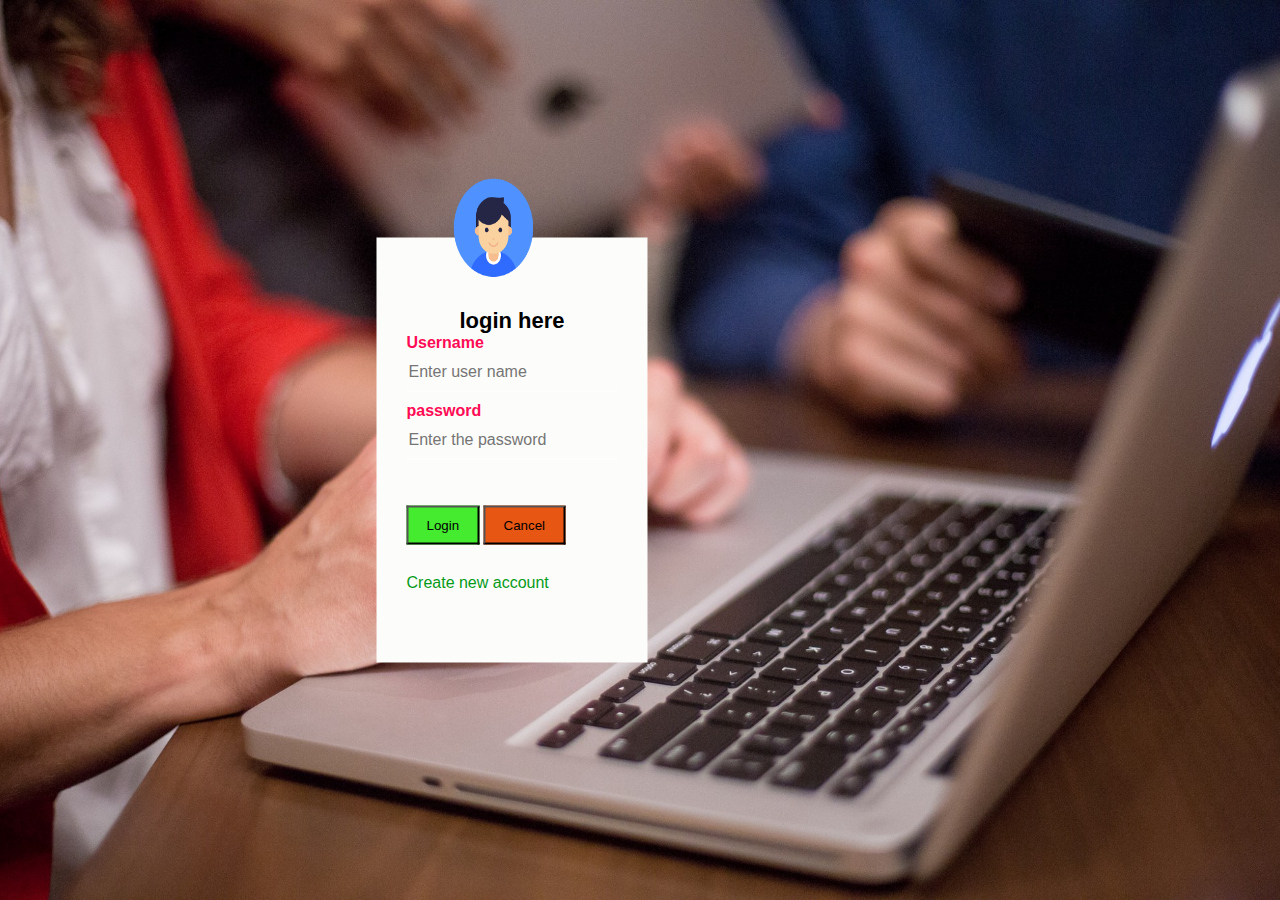
<file: login.html>
<html>

<head>
    <title>login page</title>
    <link rel="stylesheet" type="text/css" href="style3.css">
    <script type="text/javascript" src="mks.js"></script>
</head>

<body>
    <div class="login">
        <img src="user.png" class="user">
        <h1>login here</h1>
        <p>Username</p>
        <input type="text" name="uname" placeholder="Enter user name">
        <p>password</p>
        <input type="password" name="password" placeholder="Enter the password">
        <div id="error"></div><br><br>
        <input type="button" value="Login" class="submitbtn" onclick="vfun()">
        <input type="button" value="Cancel" class="cancelbtn"><br><br>
        <a href="register.html">Create new account</a>
        </form>


    </div>
</body>

</html>
</file>
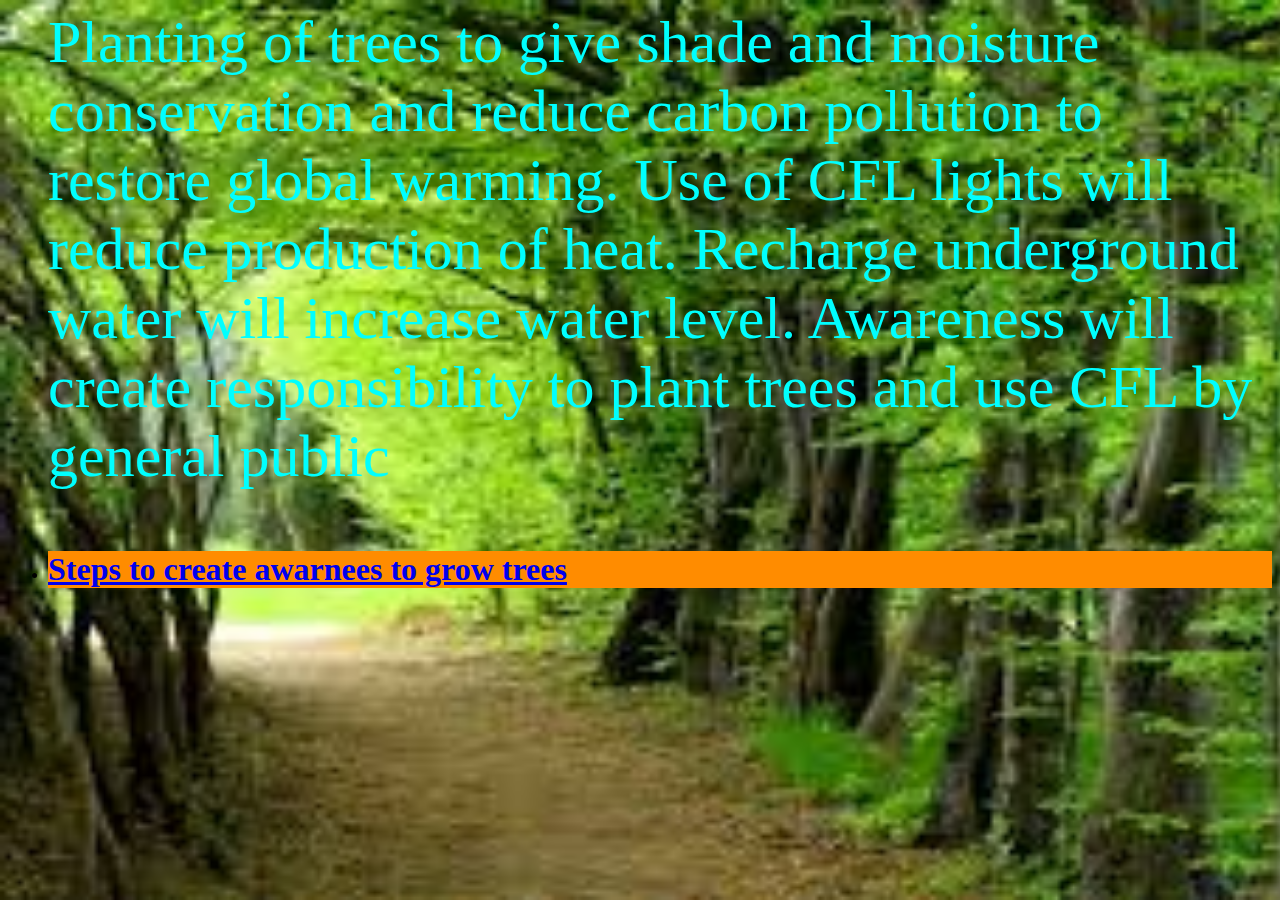
<file: plants.html>
<html>
  <head>
    <title>plants</title>
    <style>
      body{
      background-image: url(images.jpg);
      background-repeat: no-repeat;
      background-size:1600px 900px ;
      }
      p{
  
        font-size: 60px;
        color: aqua;
      }
      li{
        background-color:darkorange;
        background-blend-mode: inherit;
      }
    </style>
    
     </head>
 <body >
  <ul>
    <p>Planting of trees to give shade and moisture conservation and reduce carbon pollution to restore global warming. Use of CFL lights will reduce production of heat. Recharge underground water will increase water level. 
      Awareness will create responsibility to plant trees and use CFL by general public</p>
      <li><a href="http://savetreessaveearth.com/awareness/"><h1>Steps to create awarnees to grow trees</h1></a></li>
     
    </ul>
 

  </body>
</html>
</file>
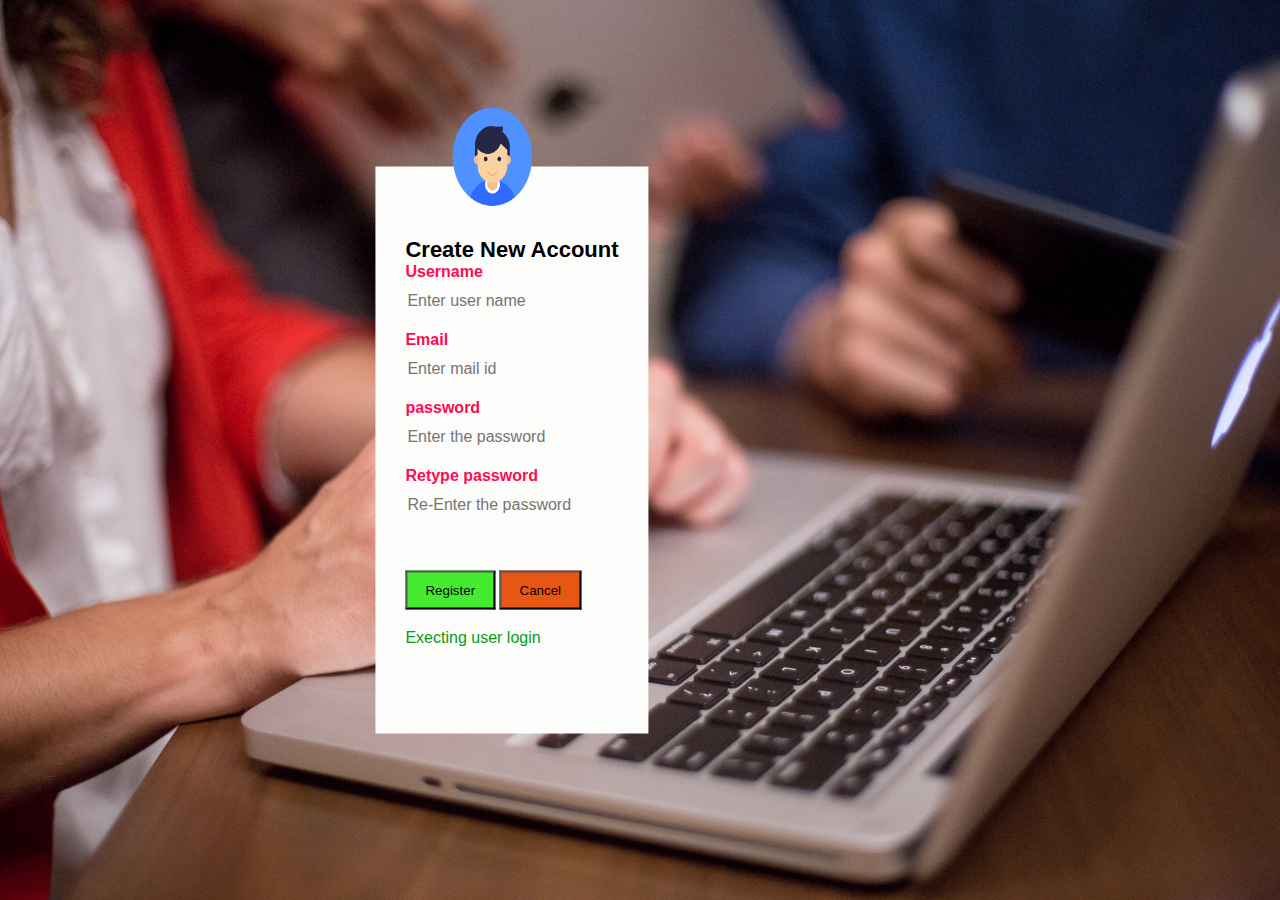
<file: register.html>
<html>

<head>
    <title>login page</title>
    <link rel="stylesheet" type="text/css" href="style3.css">
</head>

<body>
    <div class="login">
        <img src="user.png" class="user">
        <h1>Create New Account</h1>
        <form name="mks1" onsubmit="return vfun1()">
            <p>Username</p>
            <input type="text" name="uname1" placeholder="Enter user name">
            <p>Email</p>
            <input type="Email" name="email1" placeholder="Enter mail id">

            <p>password</p>
            <input type="password" name="password1" placeholder="Enter the password">
            <p>Retype password</p>
            <input type="password" name="password2" placeholder="Re-Enter the password">
            <div id="error"></div><br><br>
            <button type="submit" class="submitbtn">Register</button>
            <button type="button" class="cancelbtn">Cancel</button><br><br>
            <a href="login.html">Execting user login</a>
        </form>


    </div>
</body>

</html>
</file>
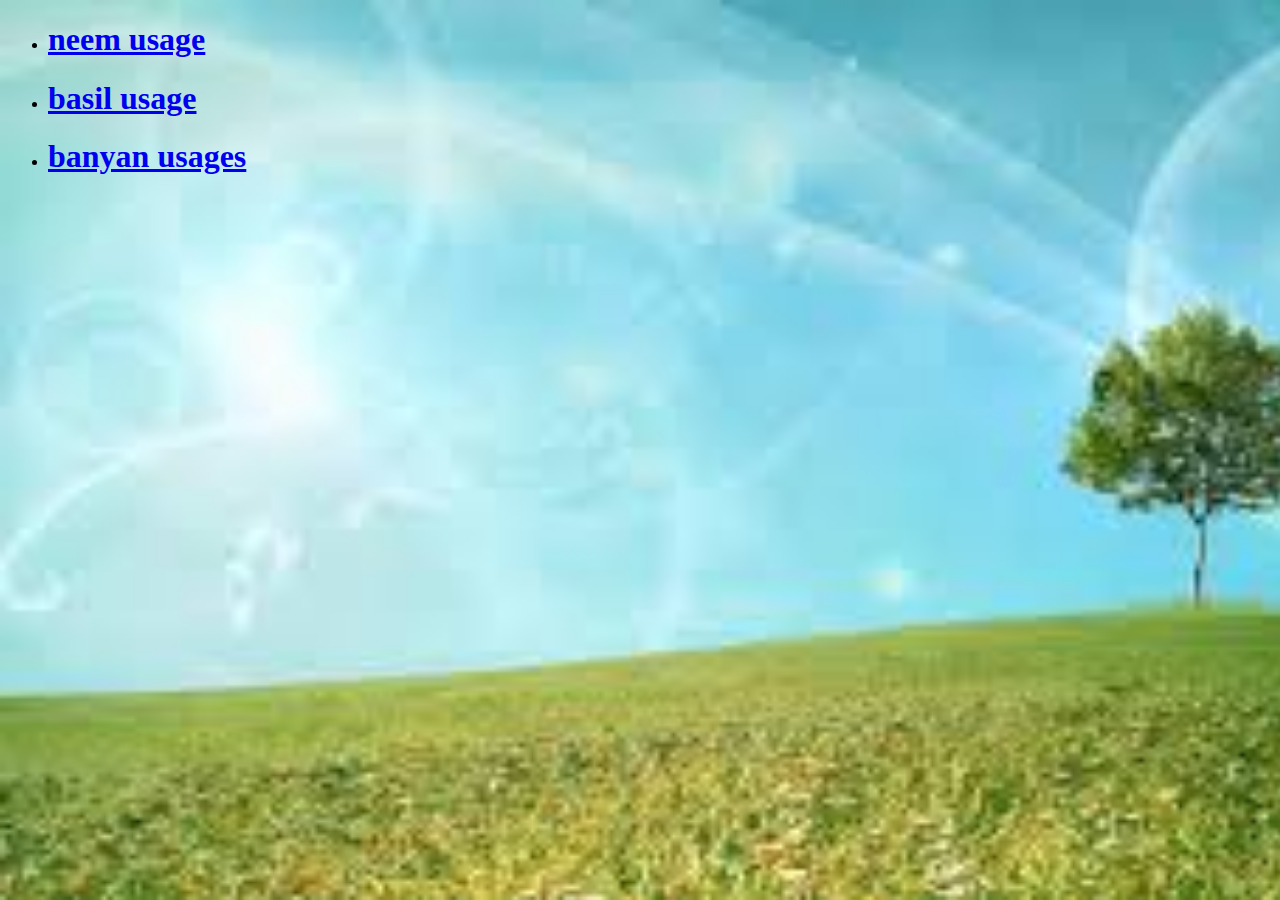
<file: usage.html>
<!DOCTYPE html>
<html>
  <head>
    <title>plants</title>
    <style>
      body{
      background-image: url(my.jpg);
      background-repeat: no-repeat;
      background-size:1600px 900px ;
      }
    </style>
    
     </head>
 <body >
  <ul>
      <li><a href="https://www.neemfoundation.org/about-neem/history-of-usage/"><h1>neem usage</h1></a></li>
      <li><a href="https://www.organicfacts.net/health-benefits/herbs-and-spices/health-benefits-of-holy-basil-tulsi.html"><h1>basil usage</h1></a></li>
      <li><a href="https://herbpathy.com/Uses-and-Benefits-of-Banyan-Cid657"><h1>banyan usages</h1></a></li>
    </ul>
 

  </body>
</html>
</file>
<file: style3.css>
body {
    margin: 0;
    padding: 0;
    background: url(back.jpg)no-repeat center center fixed;
    -webkit-background-size: cover;
    -moz-background-size: cover;
    -o-background-size: cover;
    font-family: sans-serif;
}

.login {
    background: #fcfcfa;
    color: #a8ff3e;
    top: 50%;
    left: 40%;
    position: absolute;
    transform: translate(-50%, -50%);
    box-sizing: border-box;
    padding: 70px 30px;
}

.user {
    width: 100px;
    height: 100px;
    position: absolute;
    top: -60px;
    left: calc(95% - 70%);
}

h1 {
    margin: 0;
    padding: 0px, 0, 20px;
    text-align: center;
    font-size: 22px;
    color: black;
}

p {
    color: #ff0b55;
    margin: 0;
    padding: 0;
    font-weight: bold;
}

input {
    width: 100%;
    margin-bottom: 10px;
}

input[type="text"],
input[type="password"],
input[type=email] {
    border: none;
    border-bottom: 1px solid #fff;
    background: transparent;
    outline: none;
    height: 40px;
    color: #673ab7;
    font-size: 16px;
}

input [type="submit"] {
    border: none;
    outline: none;
    height: 40px;
    background: #b31e6f;
    color: #d9e787;
    font-size: 18px;
    border-radius: 30px;
}

input [type="submite"]:hover {
    cursor: pointer;
    background: #0097a7;
}

a {
    text-decoration: none;
    font-size: 16px;
    line-height: 20px;
    color: #069b1a;
}

a.hover {
    color: red;
}

.cancelbtn {
    width: auto;
    padding: 10px 18px;
    background-color: #e75613;
}

.submitbtn {
    width: auto;
    padding: 10px 18px;
    background-color: #45eb2f;
}
</file>
